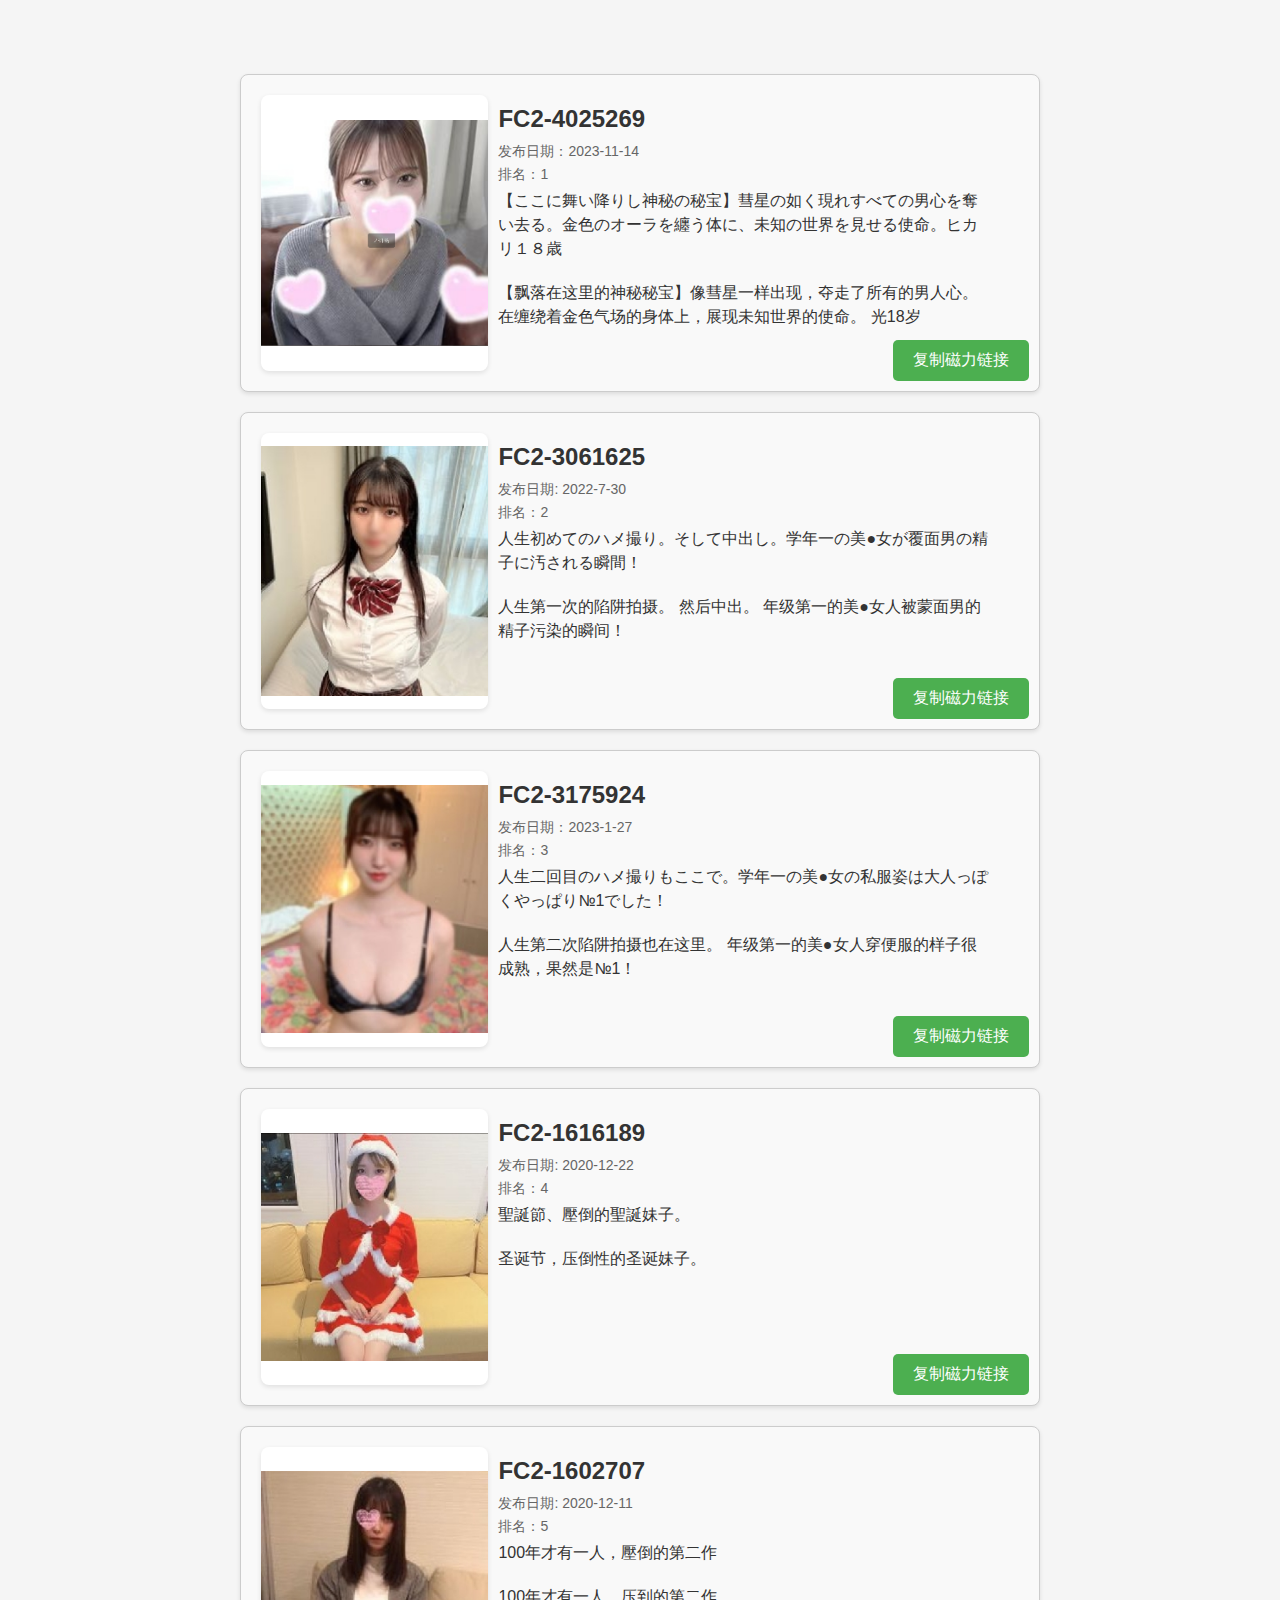
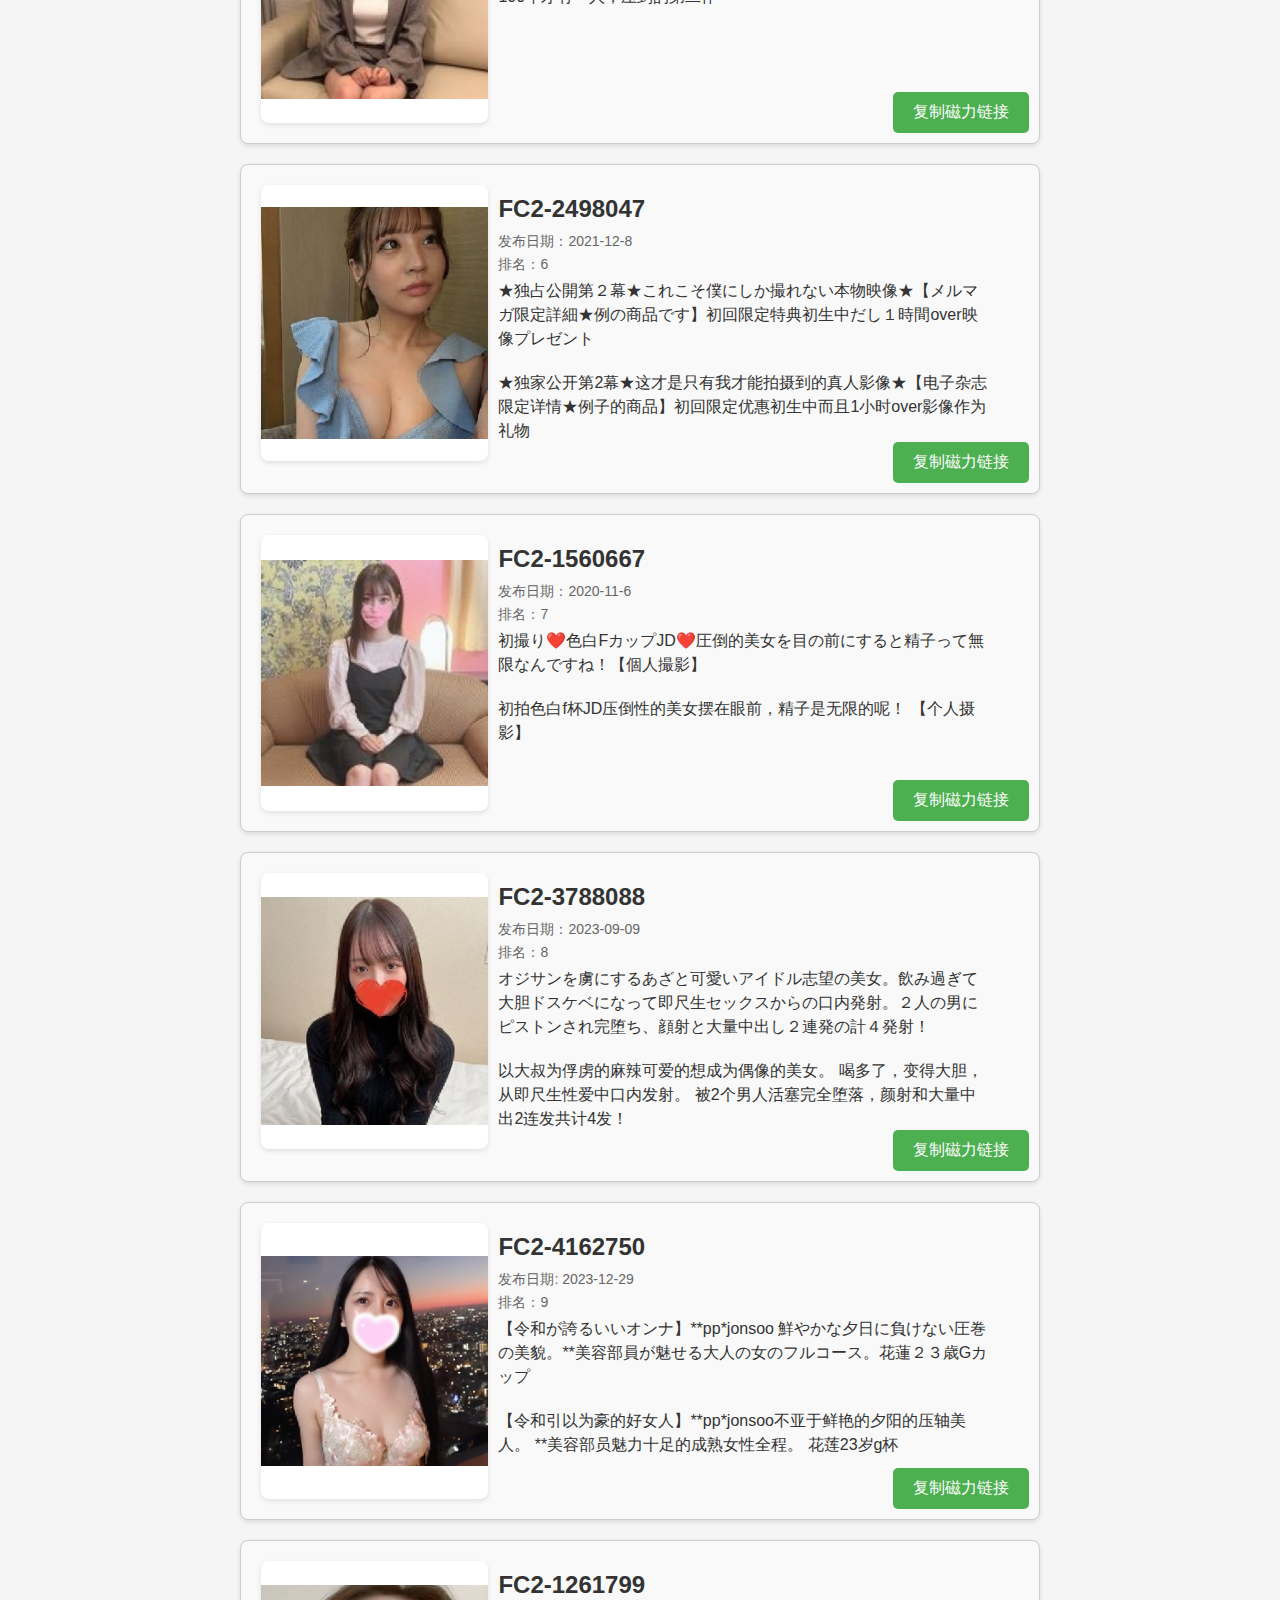
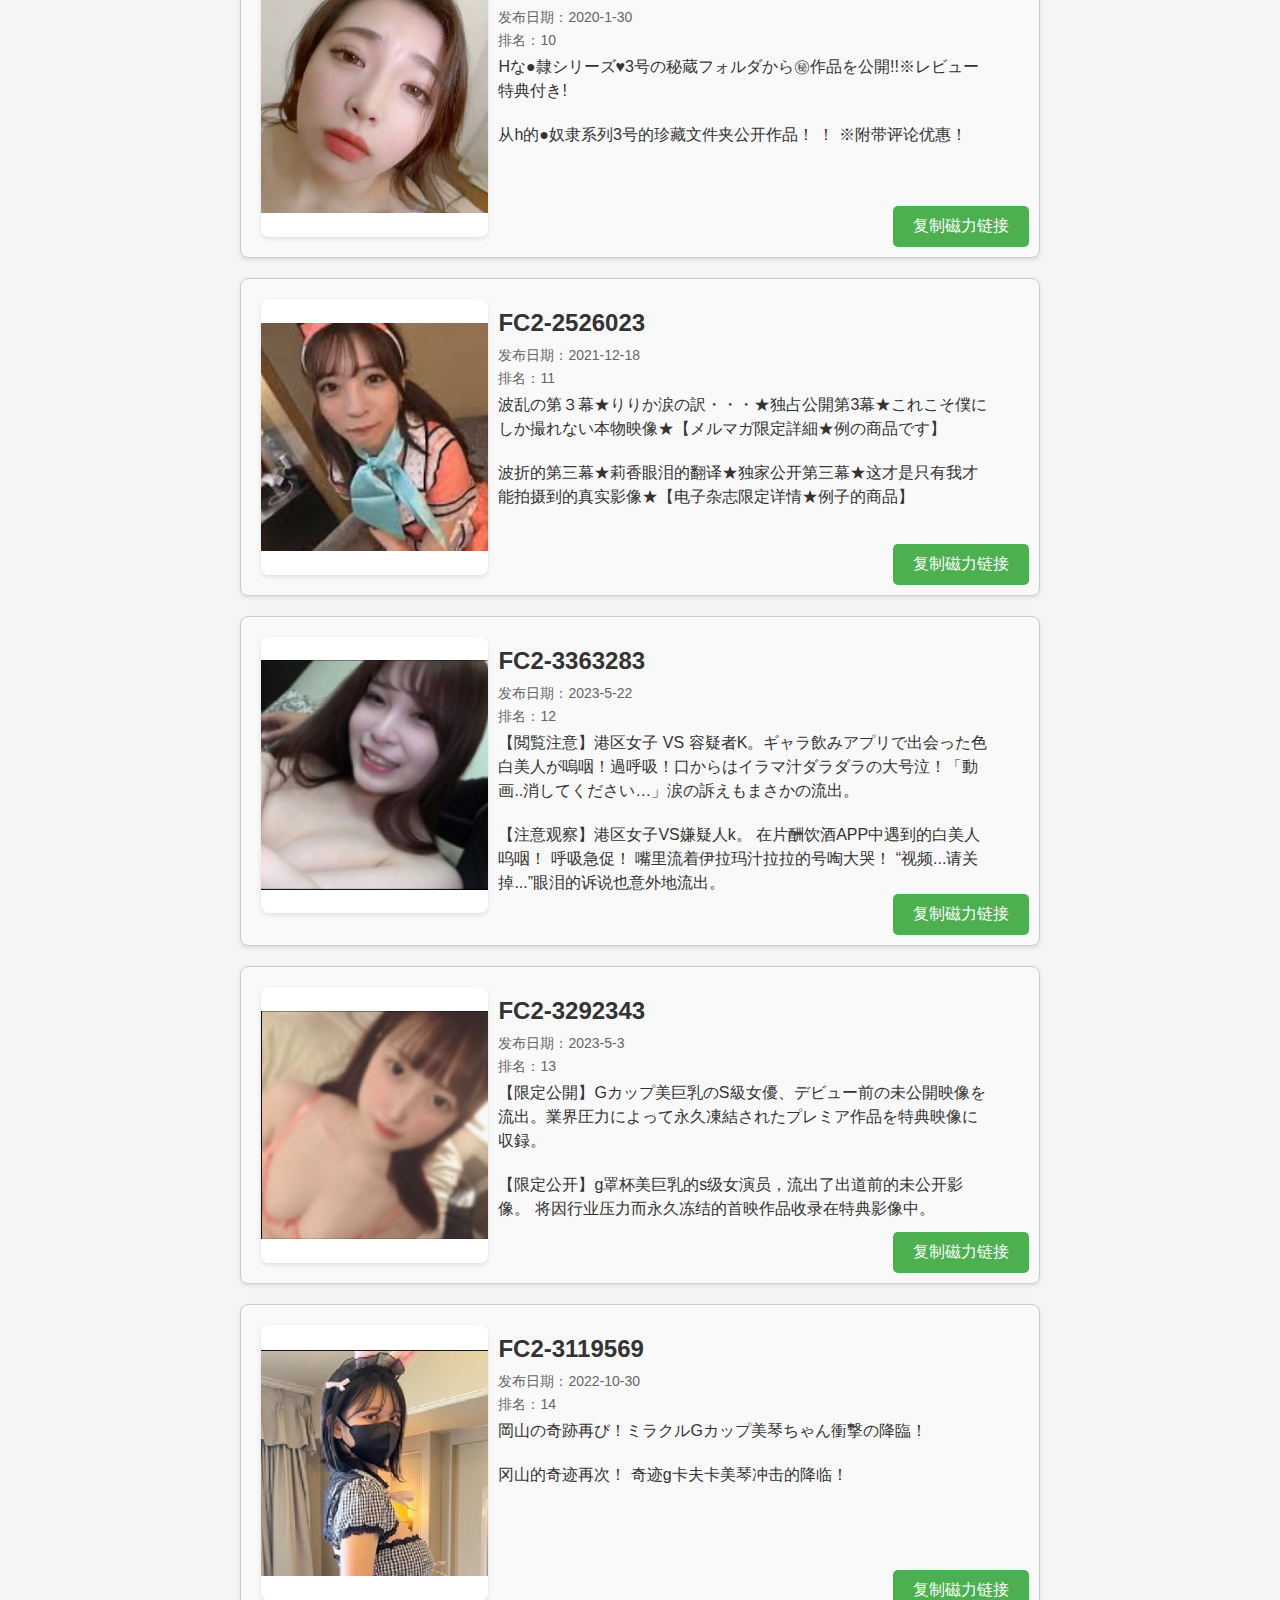
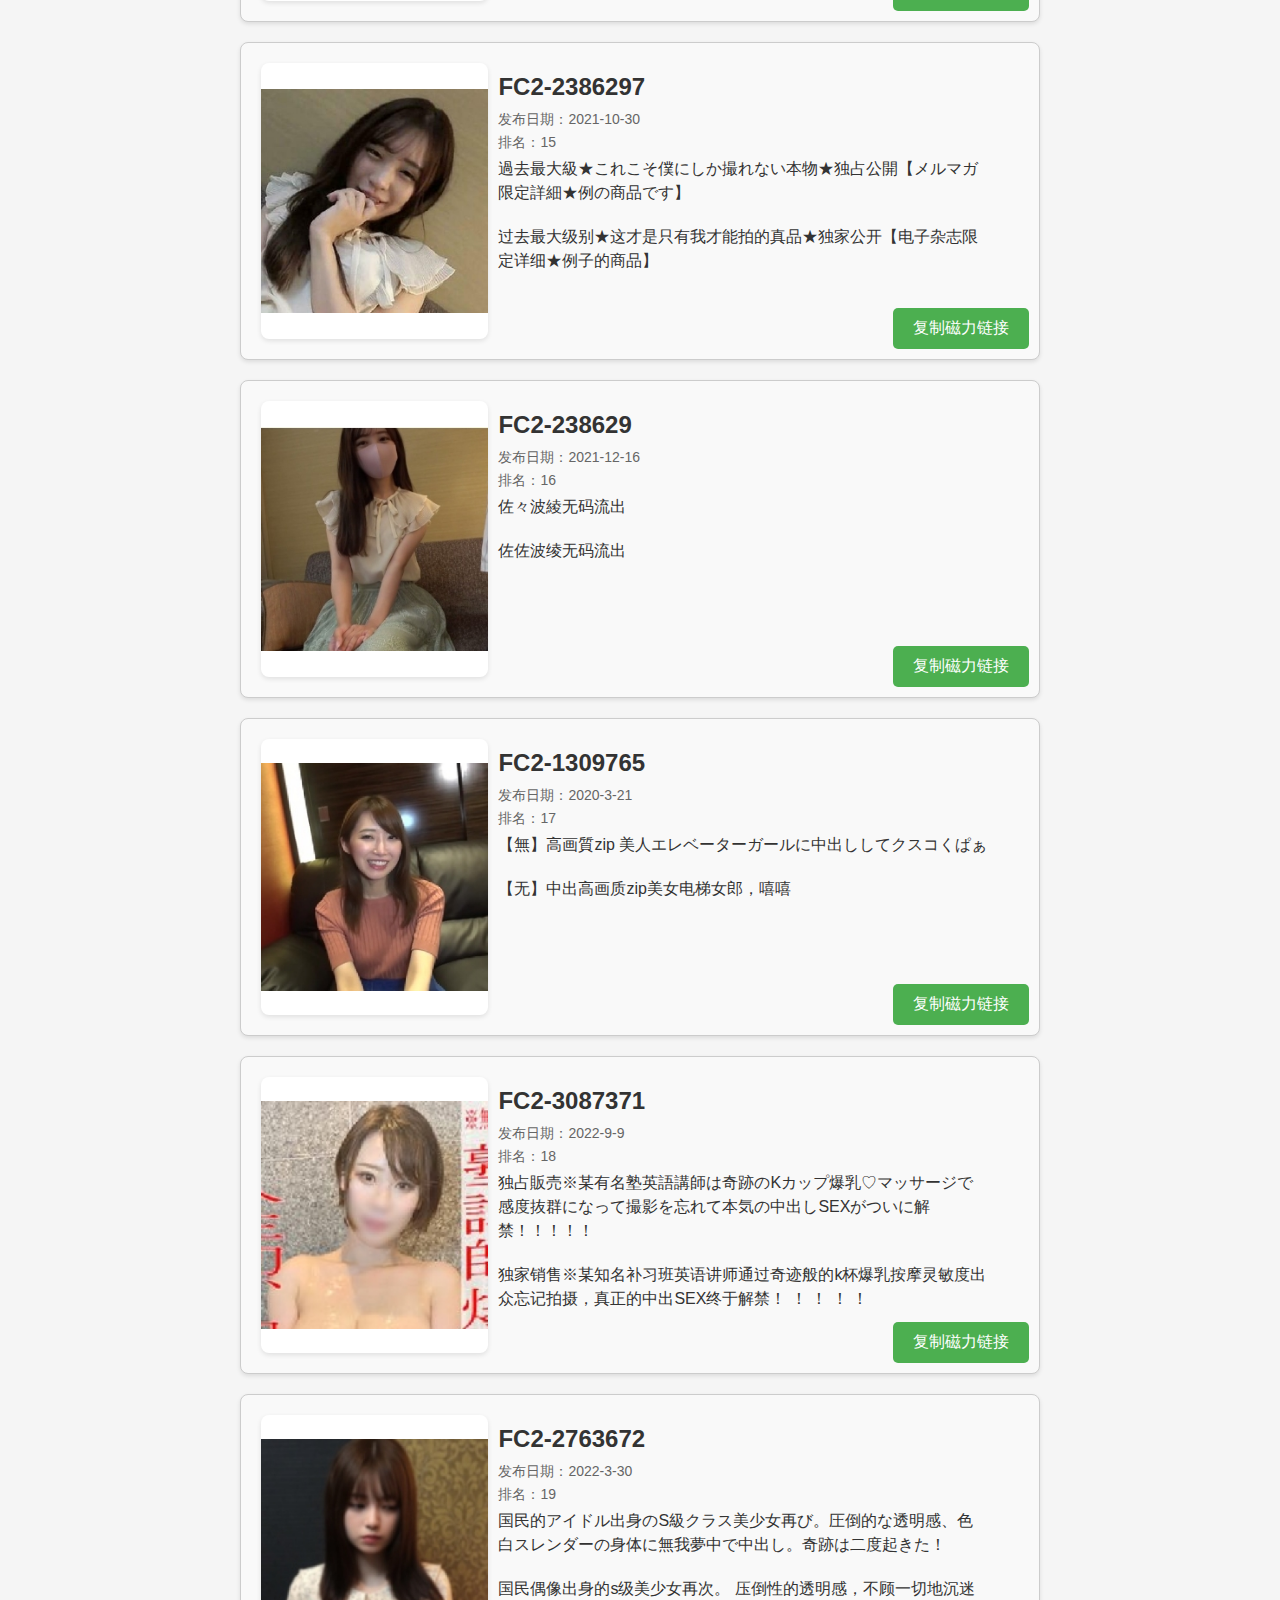
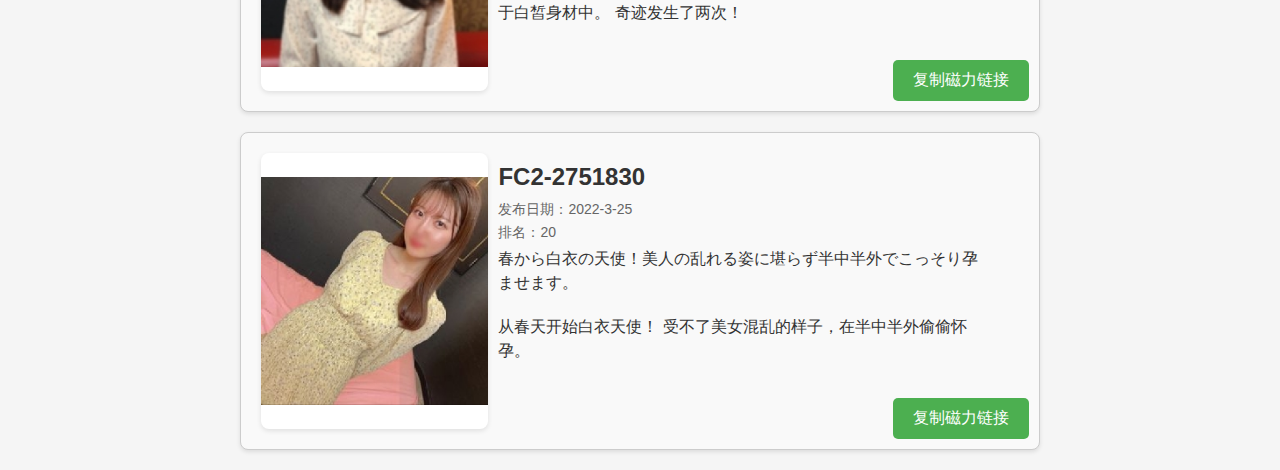
<file: index.html>
<!DOCTYPE html>
<html lang="zh">
<head>
    <meta charset="UTF-8">
    <meta name="viewport" content="width=device-width, initial-scale=1.0">
    <title>FC2 推荐【2025 JavDB最新排行榜】极品素人-高颜值-无码作品（附磁力链接）</title>
    <link rel="stylesheet" href="css/styles.css"> <!-- 引入外部 CSS 文件 -->
    <link rel="icon" href="img/logo.png" type="img/logo.png">
</head>
<body>

    <br>
    <br>
    <br>

    <div class="container">
        <div class="image-container">
            
                <img src="img/FC2-4025269.png" alt="FC2-4025269" class="square-image">
            
        </div>
        <div class="content-container">
            <h2 class="title">
                FC2-4025269</h2>
            <div class="date">发布日期：2023-11-14</div>
            <div class="date">排名：1</div>
            <div class="content">
                【ここに舞い降りし神秘の秘宝】彗星の如く現れすべての男心を奪い去る。金色のオーラを纏う体に、未知の世界を見せる使命。ヒカリ１８歳
            </div>
            <div class="content">
                【飘落在这里的神秘秘宝】像彗星一样出现，夺走了所有的男人心。 在缠绕着金色气场的身体上，展现未知世界的使命。 光18岁
            </div>
            <div class="magnet-container">
                <button class="copy-button">复制磁力链接</button>
                <div class="magnet-link" style="display: none;">magnet:?xt=urn:btih:703489925148CEE33F29196A3D39C75B374B4726</div>
            </div>
        </div>
    </div>

    <div class="container">
        <div class="image-container">
            
                <img src="img/FC2-3061625.png" alt="FC2-3061625" class="square-image">
            
        </div>
        <div class="content-container">
            <h2 class="title">
                FC2-3061625</h2>
            <div class="date">发布日期: 2022-7-30</div>
            <div class="date">排名：2</div>
            <div class="content">
                人生初めてのハメ撮り。そして中出し。学年一の美●女が覆面男の精子に汚される瞬間！
            </div>
            <div class="content">
                人生第一次的陷阱拍摄。 然后中出。 年级第一的美●女人被蒙面男的精子污染的瞬间！
            </div>
            <div class="magnet-container">
                <button class="copy-button">复制磁力链接</button>
                <div class="magnet-link" style="display: none;">magnet:?xt=urn:btih:9d260f0346b963bf76fd649255cc6748b1e749f4&dn=[javdb.com]FC2PPV-3061625-C.torrent</div>
            </div>
        </div>
    </div>

    <div class="container">
        <div class="image-container">
            
                <img src="img/FC2-3175924.png" alt="FC2-3175924" class="square-image">
            
        </div>
        <div class="content-container">
            <h2 class="title">
                FC2-3175924</h2>
            <div class="date">发布日期：2023-1-27</div>
            <div class="date">排名：3</div>
            <div class="content">
                人生二回目のハメ撮りもここで。学年一の美●女の私服姿は大人っぽくやっぱり№1でした！
            </div>
            <div class="content">
                人生第二次陷阱拍摄也在这里。 年级第一的美●女人穿便服的样子很成熟，果然是№1！
            </div>
            <div class="magnet-container">
                <button class="copy-button">复制磁力链接</button>
                <div class="magnet-link" style="display: none;">magnet:?xt=urn:btih:f495f8b2f9fede0f151a98fe9390f32a303ac1d5&dn=[javdb.com]FC2PPV-3175924-UC.torrent</div>
            </div>
        </div>
    </div>

    <div class="container">
        <div class="image-container">
            
                <img src="img/FC2-1616189.png" alt="FC2-1616189" class="square-image">
            
        </div>
        <div class="content-container">
            <h2 class="title">
                FC2-1616189</h2>
            <div class="date">发布日期: 2020-12-22</div>
            <div class="date">排名：4</div>
            <div class="content">
                聖誕節、壓倒的聖誕妹子。
            </div>
            <div class="content">
                圣诞节，压倒性的圣诞妹子。
            </div>
            <div class="magnet-container">
                <button class="copy-button">复制磁力链接</button>
                <div class="magnet-link" style="display: none;">magnet:?xt=urn:btih:a6856fb8c8e77d730826722337139a32f71c1057&dn=[javdb.com]fc2ppv-1616189</div>
            </div>
        </div>
    </div>

    <div class="container">
        <div class="image-container">
            
                <img src="img/FC2-1602707.png" alt="FC2-1602707" class="square-image">
            
        </div>
        <div class="content-container">
            <h2 class="title">
                FC2-1602707</h2>
            <div class="date">发布日期: 2020-12-11</div>
            <div class="date">排名：5</div>
            <div class="content">
                100年才有一人，壓倒的第二作
            </div>
            <div class="content">
                100年才有一人，压到的第二作
            </div>
            <div class="magnet-container">
                <button class="copy-button">复制磁力链接</button>
                <div class="magnet-link" style="display: none;">magnet:?xt=urn:btih:53fd32fc1bc87083c6b2f2f3f18f639e5c8577f9&dn=[javdb.com]FC2PPV-1602707.torrent</div>
            </div>
        </div>
    </div>

    <div class="container">
        <div class="image-container">
            
                <img src="img/FC2-2498047.png" alt="FC2-2498047" class="square-image">
            
        </div>
        <div class="content-container">
            <h2 class="title">
                FC2-2498047</h2>
            <div class="date">发布日期：2021-12-8</div>
            <div class="date">排名：6</div>
            <div class="content">
                ★独占公開第２幕★これこそ僕にしか撮れない本物映像★【メルマガ限定詳細★例の商品です】初回限定特典初生中だし１時間over映像プレゼント
            </div>
            <div class="content">
                ★独家公开第2幕★这才是只有我才能拍摄到的真人影像★【电子杂志限定详情★例子的商品】初回限定优惠初生中而且1小时over影像作为礼物
            </div>
            <div class="magnet-container">
                <button class="copy-button">复制磁力链接</button>
                <div class="magnet-link" style="display: none;">magnet:?xt=urn:btih:d4071860e16638cd76abb634871c26c352fbcd1f&dn=[javdb.com]FC2PPV-2498047-C.torrent.无码流出</div>
            </div>
        </div>
    </div>

    <div class="container">
        <div class="image-container">
            
                <img src="img/FC2-1560667.png" alt="FC2-1560667" class="square-image">
            
        </div>
        <div class="content-container">
            <h2 class="title">
                FC2-1560667</h2>
            <div class="date">发布日期：2020-11-6</div>
            <div class="date">排名：7</div>
            <div class="content">
                初撮り❤️色白FカップJD❤️圧倒的美女を目の前にすると精子って無限なんですね！【個人撮影】
            </div>
            <div class="content">
                初拍色白f杯JD压倒性的美女摆在眼前，精子是无限的呢！ 【个人摄影】
            </div>
            <div class="magnet-container">
                <button class="copy-button">复制磁力链接</button>
                <div class="magnet-link" style="display: none;">magnet:?xt=urn:btih:ff441091c7d0defefff302f28fb13eccfc233719&dn=[javdb.com]fc2ppv-1560667</div>
            </div>
        </div>
    </div>

    <div class="container">
        <div class="image-container">
            
                <img src="img/FC2-3788088.png" alt="FC2-3788088" class="square-image">
            
        </div>
        <div class="content-container">
            <h2 class="title">
                FC2-3788088</h2>
            <div class="date">发布日期：2023-09-09</div>
            <div class="date">排名：8</div>
            <div class="content">
                オジサンを虜にするあざと可愛いアイドル志望の美女。飲み過ぎて大胆ドスケベになって即尺生セックスからの口内発射。２人の男にピストンされ完堕ち、顔射と大量中出し２連発の計４発射！
            </div>
            <div class="content">
                以大叔为俘虏的麻辣可爱的想成为偶像的美女。 喝多了，变得大胆，从即尺生性爱中口内发射。 被2个男人活塞完全堕落，颜射和大量中出2连发共计4发！
            </div>
            <div class="magnet-container">
                <button class="copy-button">复制磁力链接</button>
                <div class="magnet-link" style="display: none;">magnet:?xt=urn:btih:7b2bd2827a680c54bb0e8d03b8d4cffea9aa97b4&dn=[javdb.com]FC2PPV-3788088-C.torrent</div>
            </div>
        </div>
    </div>

    <div class="container">
        <div class="image-container">
            
                <img src="img/FC2-4162750.png" alt="FC2-4162750" class="square-image">
            
        </div>
        <div class="content-container">
            <h2 class="title">
                FC2-4162750</h2>
            <div class="date">发布日期: 2023-12-29</div>
            <div class="date">排名：9</div>
            <div class="content">
                【令和が誇るいいオンナ】**pp*jonsoo 鮮やかな夕日に負けない圧巻の美貌。**美容部員が魅せる大人の女のフルコース。花蓮２３歳Gカップ
            </div>
            <div class="content">
                【令和引以为豪的好女人】**pp*jonsoo不亚于鲜艳的夕阳的压轴美人。 **美容部员魅力十足的成熟女性全程。 花莲23岁g杯
            </div>
            <div class="magnet-container">
                <button class="copy-button">复制磁力链接</button>
                <div class="magnet-link" style="display: none;">magnet:?xt=urn:btih:306a8148291a1b16faac6591ed0f548578e3326c&dn=[javdb.com]FC2-PPV-4162750.mp4</div>
            </div>
        </div>
    </div>

    <div class="container">
        <div class="image-container">
            
                <img src="img/FC2-1261799.png" alt="FC2-1261799" class="square-image">
            
        </div>
        <div class="content-container">
            <h2 class="title">
                FC2-1261799</h2>
            <div class="date">发布日期：2020-1-30</div>
            <div class="date">排名：10</div>
            <div class="content">
                Hな●隷シリーズ♥3号の秘蔵フォルダから㊙作品を公開!!※レビュー特典付き!
            </div>
            <div class="content">
                从h的●奴隶系列3号的珍藏文件夹公开作品！ ！ ※附带评论优惠！
            </div>
            <div class="magnet-container">
                <button class="copy-button">复制磁力链接</button>
                <div class="magnet-link" style="display: none;">magnet:?xt=urn:btih:ce157d03e81970c2cacfcf55f68795cbcf7d428b&dn=[javdb.com]FC2-1261799 Hな 隷シリーズ 3号の秘蔵フォルダから㊙作品を公開 (夢月みやび)【1080P】</div>
            </div>
        </div>
    </div>

    <div class="container">
        <div class="image-container">
            
                <img src="img/FC2-2526023.png" alt="FC2-2526023" class="square-image">
            
        </div>
        <div class="content-container">
            <h2 class="title">
                FC2-2526023</h2>
            <div class="date">发布日期：2021-12-18</div>
            <div class="date">排名：11</div>
            <div class="content">
                波乱の第３幕★りりか涙の訳・・・★独占公開第3幕★これこそ僕にしか撮れない本物映像★【メルマガ限定詳細★例の商品です】
            </div>
            <div class="content">
                波折的第三幕★莉香眼泪的翻译★独家公开第三幕★这才是只有我才能拍摄到的真实影像★【电子杂志限定详情★例子的商品】
            </div>
            <div class="magnet-container">
                <button class="copy-button">复制磁力链接</button>
                <div class="magnet-link" style="display: none;">magnet:?xt=urn:btih:d27afb75298dc4f04fc7a91a8e70935d75d54fc4&dn=[javdb.com]FC2PPV-2526023-C.torrent.无码流出</div>
            </div>
        </div>
    </div>

    <div class="container">
        <div class="image-container">
            
                <img src="img/FC2-3363283.png" alt="FC2-3363283" class="square-image">
            
        </div>
        <div class="content-container">
            <h2 class="title">
                FC2-3363283</h2>
            <div class="date">发布日期：2023-5-22</div>
            <div class="date">排名：12</div>
            <div class="content">
                【閲覧注意】港区女子 VS 容疑者K。ギャラ飲みアプリで出会った色白美人が嗚咽！過呼吸！口からはイラマ汁ダラダラの大号泣！「動画..消してください…」涙の訴えもまさかの流出。
            </div>
            <div class="content">
                【注意观察】港区女子VS嫌疑人k。 在片酬饮酒APP中遇到的白美人呜咽！ 呼吸急促！ 嘴里流着伊拉玛汁拉拉的号啕大哭！ “视频...请关掉...”眼泪的诉说也意外地流出。
            </div>
            <div class="magnet-container">
                <button class="copy-button">复制磁力链接</button>
                <div class="magnet-link" style="display: none;">magnet:?xt=urn:btih:729350688f2c42c590f486fd728a45381aa54f6d&dn=[javdb.com]FC2-3363283</div>
            </div>
        </div>
    </div>

    <div class="container">
        <div class="image-container">
            
                <img src="img/FC2-3292343.png" alt="FC2-3292343" class="square-image">
            
        </div>
        <div class="content-container">
            <h2 class="title">
                FC2-3292343</h2>
            <div class="date">发布日期：2023-5-3</div>
            <div class="date">排名：13</div>
            <div class="content">
                【限定公開】Gカップ美巨乳のS級女優、デビュー前の未公開映像を流出。業界圧力によって永久凍結されたプレミア作品を特典映像に収録。
            </div>
            <div class="content">
                【限定公开】g罩杯美巨乳的s级女演员，流出了出道前的未公开影像。 将因行业压力而永久冻结的首映作品收录在特典影像中。
            </div>
            <div class="magnet-container">
                <button class="copy-button">复制磁力链接</button>
                <div class="magnet-link" style="display: none;">magnet:?xt=urn:btih:e0a76cc407c3bde7ee38d449a69426956afadcdd&dn=[javdb.com]FC2PPV-3292343-C.torrent</div>
            </div>
        </div>
    </div>

    <div class="container">
        <div class="image-container">
            
                <img src="img/FC2-3119569.png" alt="FC2-3119569" class="square-image">
            
        </div>
        <div class="content-container">
            <h2 class="title">
                FC2-3119569</h2>
            <div class="date">发布日期：2022-10-30</div>
            <div class="date">排名：14</div>
            <div class="content">
                岡山の奇跡再び！ミラクルGカップ美琴ちゃん衝撃の降臨！
            </div>
            <div class="content">
                冈山的奇迹再次！ 奇迹g卡夫卡美琴冲击的降临！
            </div>
            <div class="magnet-container">
                <button class="copy-button">复制磁力链接</button>
                <div class="magnet-link" style="display: none;">magnet:?xt=urn:btih:5d86c7f4f3228c1b6c8cc60afde8e58e13792c86&dn=[javdb.com]FC2-3119569</div>
            </div>
        </div>
    </div>

    <div class="container">
        <div class="image-container">
            
                <img src="img/FC2-2386297.png" alt="FC2-2386297" class="square-image">
            
        </div>
        <div class="content-container">
            <h2 class="title">
                FC2-2386297</h2>
            <div class="date">发布日期：2021-10-30</div>
            <div class="date">排名：15</div>
            <div class="content">
                過去最大級★これこそ僕にしか撮れない本物★独占公開【メルマガ限定詳細★例の商品です】
            </div>
            <div class="content">
                过去最大级别★这才是只有我才能拍的真品★独家公开【电子杂志限定详细★例子的商品】
            </div>
            <div class="magnet-container">
                <button class="copy-button">复制磁力链接</button>
                <div class="magnet-link" style="display: none;">magnet:?xt=urn:btih:64b966fe76d3e40ad67696177041554b6ceb6e75&dn=[javdb.com]FC2PPV-2386297-C.torrent.无码流出</div>
            </div>
        </div>
    </div>

    <div class="container">
        <div class="image-container">
            
                <img src="img/FC2-238629.png" alt="FC2-238629" class="square-image">
            
        </div>
        <div class="content-container">
            <h2 class="title">
                FC2-238629</h2>
            <div class="date">发布日期：2021-12-16</div>
            <div class="date">排名：16</div>
            <div class="content">
                佐々波綾无码流出
            </div>
            <div class="content">
                佐佐波绫无码流出
            </div>
            <div class="magnet-container">
                <button class="copy-button">复制磁力链接</button>
                <div class="magnet-link" style="display: none;">magnet:?xt=urn:btih:8f306ac37943c552b0f00494fdea9d2315cd027f&dn=[javdb.com]FC2-PPV-238629-C.torrent.无码流出</div>
            </div>
        </div>
    </div>

    <div class="container">
        <div class="image-container">
            
                <img src="img/FC2-1309765.png" alt="FC2-1309765" class="square-image">
            
        </div>
        <div class="content-container">
            <h2 class="title">
                FC2-1309765</h2>
            <div class="date">发布日期：2020-3-21</div>
            <div class="date">排名：17</div>
            <div class="content">
                【無】高画質zip 美人エレベーターガールに中出ししてクスコくぱぁ
            </div>
            <div class="content">
                【无】中出高画质zip美女电梯女郎，嘻嘻
            </div>
            <div class="magnet-container">
                <button class="copy-button">复制磁力链接</button>
                <div class="magnet-link" style="display: none;">magnet:?xt=urn:btih:da7075170653f1a429be3ce2847a04df68dc8694&dn=[javdb.com]FC2PPV-1309765.torrent</div>
            </div>
        </div>
    </div>

    <div class="container">
        <div class="image-container">
            
                <img src="img/FC2-3087371.png" alt="FC2-3087371" class="square-image">
            
        </div>
        <div class="content-container">
            <h2 class="title">
                FC2-3087371</h2>
            <div class="date">发布日期：2022-9-9</div>
            <div class="date">排名：18</div>
            <div class="content">
                独占販売※某有名塾英語講師は奇跡のKカップ爆乳♡マッサージで感度抜群になって撮影を忘れて本気の中出しSEXがついに解禁！！！！！
            </div>
            <div class="content">
                独家销售※某知名补习班英语讲师通过奇迹般的k杯爆乳按摩灵敏度出众忘记拍摄，真正的中出SEX终于解禁！ ！ ！ ！ ！
            </div>
            <div class="magnet-container">
                <button class="copy-button">复制磁力链接</button>
                <div class="magnet-link" style="display: none;">magnet:?xt=urn:btih:f0745966d793c74cf668160602867ac06c05b1f1&dn=[javdb.com]FC2PPV-3087371.torrent</div>
            </div>
        </div>
    </div>

    <div class="container">
        <div class="image-container">
            
                <img src="img/FC2-2763672.png" alt="FC2-2763672" class="square-image">
            
        </div>
        <div class="content-container">
            <h2 class="title">
                FC2-2763672</h2>
            <div class="date">发布日期：2022-3-30</div>
            <div class="date">排名：19</div>
            <div class="content">
                国民的アイドル出身のS級クラス美少女再び。圧倒的な透明感、色白スレンダーの身体に無我夢中で中出し。奇跡は二度起きた！
            </div>
            <div class="content">
                国民偶像出身的s级美少女再次。 压倒性的透明感，不顾一切地沉迷于白皙身材中。 奇迹发生了两次！
            </div>
            <div class="magnet-container">
                <button class="copy-button">复制磁力链接</button>
                <div class="magnet-link" style="display: none;">magnet:?xt=urn:btih:8be28cf7d2229b4c8bd770c7821535c9ec76929c&dn=[javdb.com]FC2-PPV-2763672</div>
            </div>
        </div>
    </div>

    <div class="container">
        <div class="image-container">
            
                <img src="img/FC2-2751830.png" alt="FC2-2751830" class="square-image">
            
        </div>
        <div class="content-container">
            <h2 class="title">
                FC2-2751830</h2>
            <div class="date">发布日期：2022-3-25</div>
            <div class="date">排名：20</div>
            <div class="content">
                春から白衣の天使！美人の乱れる姿に堪らず半中半外でこっそり孕ませます。
            </div>
            <div class="content">
                从春天开始白衣天使！ 受不了美女混乱的样子，在半中半外偷偷怀孕。
            </div>
            <div class="magnet-container">
                <button class="copy-button">复制磁力链接</button>
                <div class="magnet-link" style="display: none;">magnet:?xt=urn:btih:0fb1187f3fdfd7e8c45e7b9e50ae4086328dfac8&dn=[javdb.com]FC2PPV-2751830.torrent</div>
            </div>
        </div>
    </div>

    <script>
        // JavaScript 代码
        document.querySelectorAll('.copy-button').forEach((button, index) => {
            button.addEventListener('click', function() {
                const magnetLink = document.querySelectorAll('.magnet-link')[index].textContent;
                navigator.clipboard.writeText(magnetLink).then(() => {
                    alert('磁力链接已复制到剪贴板！');
                }).catch(err => {
                    console.error('复制失败:', err);
                });
            });
        });
    </script>
</body>
</html>
</file>
<file: css/styles.css>
* {
    margin: 0;
    padding: 0;
    box-sizing: border-box;
    font-family: Arial, sans-serif;
}

body {
    background-color: #f5f5f5;
}

.container {
    display: flex;
    width: 100%;
    max-width: 1200px;
    margin: 0 auto;
    padding: 20px;
    border: 1px solid #ddd; /* 添加边框 */
    border-radius: 5px;
}

.image-container {
    flex: 0 0 30%;
    background-color: #fff;
    border-radius: 5px;
    overflow: hidden;
    box-shadow: 0 2px 5px rgba(0,0,0,0.1);
    margin-right: 20px; /* 增加图片与文字之间的间距 */
}

.image-container img {
    width: 100%;
    height: auto;
    display: block;
    transition: transform 0.3s ease; /* 添加过渡效果 */
}

.image-container img:hover {
    transform: scale(1.3); /* 鼠标悬停时放大图片 */
}

.content-container {
    flex: 0 0 70%;
    padding: 0;
}

.title {
    font-size: 24px;
    font-weight: bold;
    margin-bottom: 10px;
    color: #333;
    padding: 0 20px 0 0; /* 调整标题内边距 */
}

.title a {
    text-decoration: none; /* 去除超链接下划线 */
    color: inherit; /* 继承父级颜色 */
    transition: transform 0.3s ease, color 0.3s ease; /* 添加平滑过渡效果 */
    display: inline-block; /* 允许对链接进行变换 */
}

.title a:hover {
    transform: scale(1.05); /* 鼠标悬停时放大标题 */
    color: #007BFF; /* 鼠标悬停时改变颜色 */
}

.date {
    font-size: 14px;
    color: #888;
    margin-bottom: 15px;
    padding: 0 20px 0 0; /* 调整日期内边距 */
}

.content {
    font-size: 16px;
    line-height: 1.5;
    color: #333;
    margin-bottom: 20px;
    padding: 0 20px 0 0; /* 调整内容内边距 */
}

.tags {
    display: flex;
    flex-wrap: wrap;
    gap: 10px;
    padding: 0 20px 0 0; /* 调整标签内边距 */
}

.tag {
    background-color: #fff;
    border: 1px solid #ddd;
    border-radius: 25px;
    padding: 6px 10px; /* 减小内边距 */
    font-size: 20px; /* 减小字体大小 */
    color: #666;
}

.tag:hover {
    background-color: #007BFF; /* 鼠标悬停时背景颜色变为蓝色 */
    color: #fff; /* 鼠标悬停时文字颜色变为白色 */
}

/* 容器样式 */
.container {
    margin: 20px auto;
    max-width: 800px;
    padding: 20px;
    border: 1px solid #ccc;
    border-radius: 8px;
    background-color: #f9f9f9;
    box-shadow: 0 2px 4px rgba(0, 0, 0, 0.1);
    position: relative; /* 确保子元素可以相对于此容器定位 */
}

/* 图片容器样式 */
.image-container {
    width: 276px; /* 设置容器宽度 */
    height: 276px; /* 设置容器高度 */
    margin: 0 auto; /* 居中显示 */
    overflow: hidden; /* 隐藏超出部分 */
    border-radius: 8px; /* 可选：添加圆角效果 */
    display: flex; /* 使用 Flexbox 布局 */
    align-items: center; /* 垂直居中 */
    justify-content: center; /* 水平居中 */
}

/* 图片样式 */
.square-image {
    width: 100%; /* 宽度占满容器 */
    height: 100%; /* 高度占满容器 */
    object-fit: cover; /* 裁剪图片以适应容器 */
    object-position: center; /* 图片在容器中居中显示 */
    display: block;
}

/* 内容容器样式 */
.content-container {
    padding: 10px;
}

/* 标题样式 */
.title {
    font-size: 24px;
    margin-bottom: 10px;
}

/* 日期样式 */
.date {
    font-size: 14px;
    color: #666;
    margin-bottom: 5px;
}

/* 内容样式 */
.content {
    font-size: 16px;
    line-height: 1.5;
    margin-bottom: 20px;
}

/* 磁力链接容器样式 */
.magnet-container {
    position: absolute;
    bottom: 10px; /* 距离容器底部的距离 */
    right: 10px; /* 距离容器右侧的距离 */
}

/* 复制按钮样式 */
.copy-button {
    background-color: #4CAF50; /* 绿色背景 */
    color: white;
    padding: 10px 20px;
    border: none;
    border-radius: 5px;
    cursor: pointer;
    font-size: 16px;
    transition: background-color 0.3s;
}

.copy-button:hover {
    background-color: #45a049; /* 鼠标悬停时的背景颜色 */
}

#logo {
    width: 100px; /* 设置Logo的宽度 */
    height: auto; /* 保持图片比例 */
    display: block; /* 确保Logo独占一行 */
    margin: 10px auto; /* 添加外边距并居中显示 */
}
</file>
